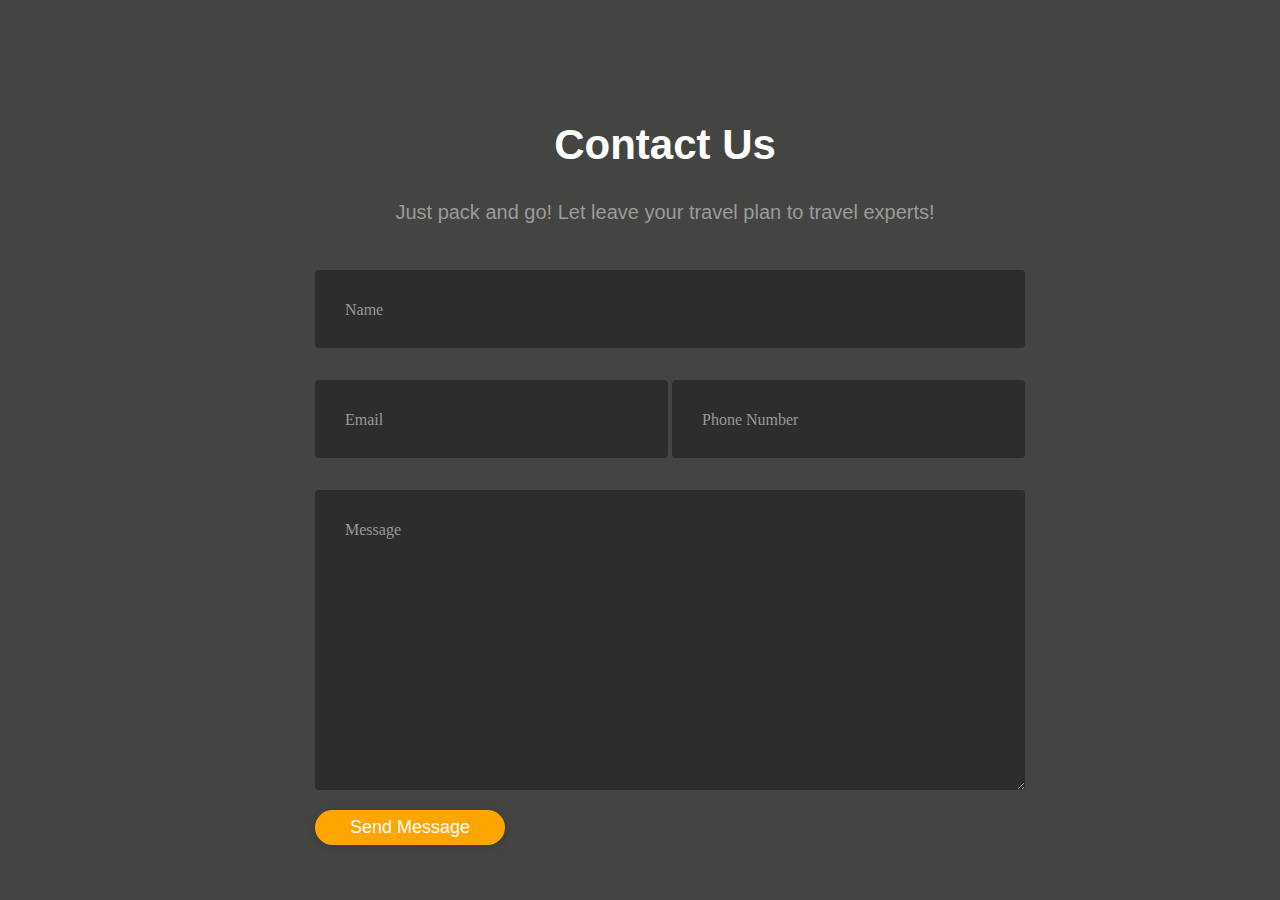
<file: contact.html>
<!DOCTYPE html>
<html lang="en">
    <head>
        <title>Contact US</title>
        <meta charset="UTF-8">
        <meta name="viewport" content="width=device-width, initial-scale=1">
        <link href="contact.css" rel="stylesheet">
    </head>
    <body>
        <div class="container">
            <div class="row">
                    <h1>Contact Us</h1>
            </div>
            <div class="row">
                    <h4 style="text-align:center">Just pack and go! Let leave your travel plan to travel experts!</h4>
            </div>
            <div class="row input-container">
                    <div class="col-xs-12">
                        <div class="styled-input wide">
                            <input type="text" required />
                            <label>Name</label> 
                        </div>
                    </div>
                    <div class="col-md-6 col-sm-12">
                        <div class="styled-input">
                            <input type="text" required />
                            <label>Email</label> 
                        </div>
                    </div>
                    <div class="col-md-6 col-sm-12">
                        <div class="styled-input" style="float:right;">
                            <input type="text" required />
                            <label>Phone Number</label> 
                        </div>
                    </div>
                    <div class="col-xs-12">
                        <div class="styled-input wide">
                            <textarea required></textarea>
                            <label>Message</label>
                        </div>
                    </div>
                    <div class="col-xs-12">
                        <button onclick="submitted()" class="btn-lrg submit-btn">Send Message</button>
                        
                    </div>
            </div>
            <script src="app.js"></script> 
        </div>
       
    </body>
</html>
</file>
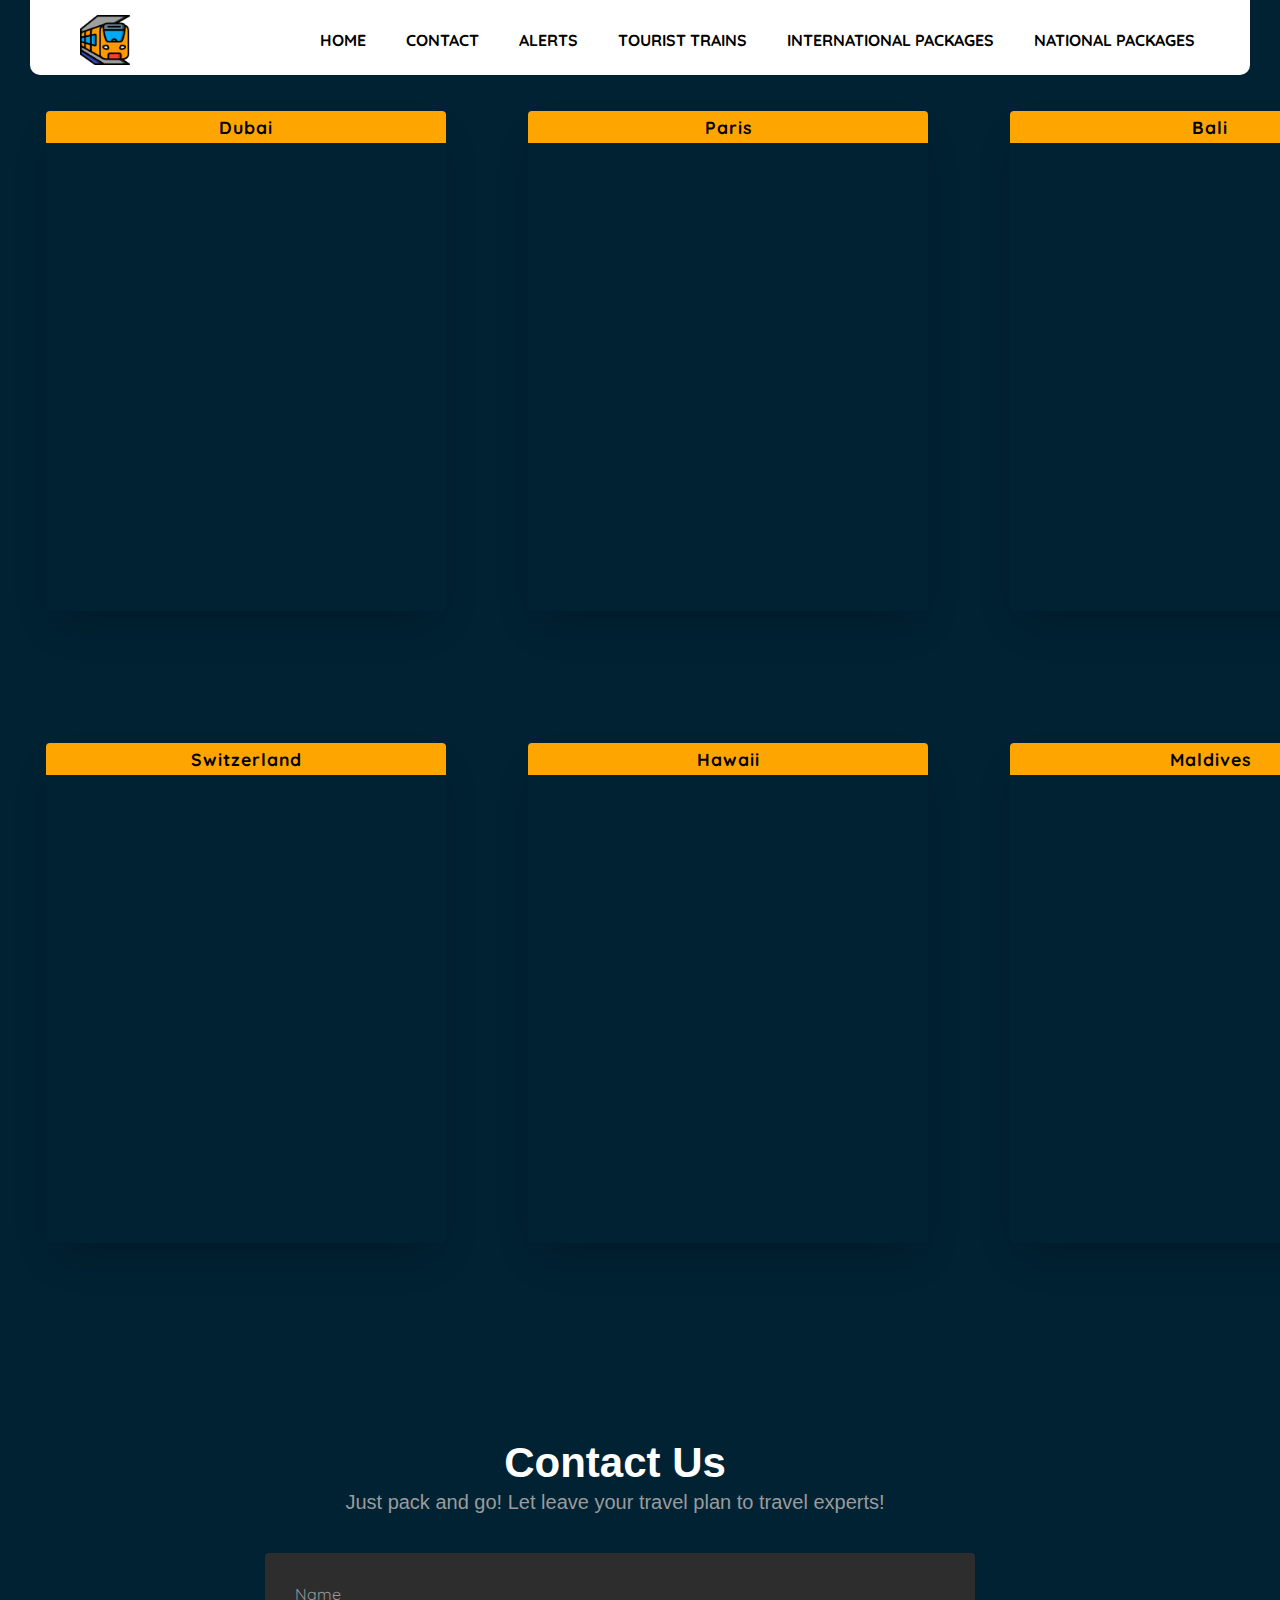
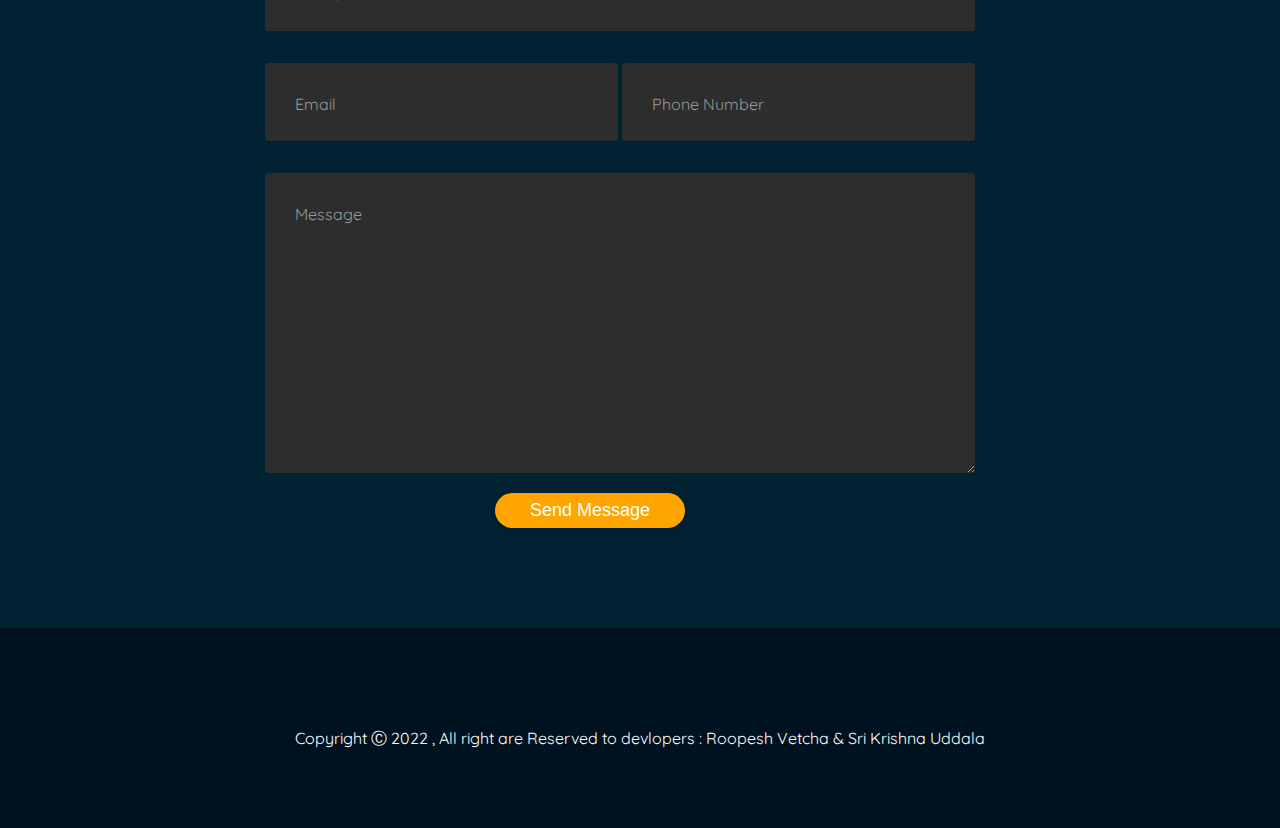
<file: international.html>
<!DOCTYPE html>
<html lang="en">
    <head>
        <title>National Packages</title>
        <meta charset="UTF-8">
        <meta name="viewport" content="width=device-width, initial-scale=1">
        <link href="international.css" rel="stylesheet">
        <link rel="shortcut icon" href="images/logomain.png" type="image/x-icon">
        <link rel="stylesheet" href="https://cdnjs.cloudflare.com/ajax/libs/font-awesome/6.2.1/css/all.min.css" integrity="sha512-MV7K8+y+gLIBoVD59lQIYicR65iaqukzvf/nwasF0nqhPay5w/9lJmVM2hMDcnK1OnMGCdVK+iQrJ7lzPJQd1w==" crossorigin="anonymous" referrerpolicy="no-referrer" />
    
    </head>
    <center>
        <div id="first-sec" class="navigation-bar">
            <img src="images/logomain.png" alt="">
            <nav>
                <ul>
                    <li><a href="index.html">Home</a></li>
                    
                    <li><a class="white" href="contact.html">Contact</a></li>
                    <li><a class="white" href="https://www.irctc.co.in/nget/enquiry/alerts">Alerts</a></li>
                    <li><a class="white" href="#">Tourist Trains</a></li>
                    <li><a class="white" href="international.html">International Packages</a></li>
                    <li><a href="national.html">National Packages</a></li>
                </ul>
            </nav>
        </div>
    <body>
        <div class="boxes">
            <li class="cards_item">
                <div class="card" style="background: url(https://www.visitdubai.com/-/media/images/leisure/detail-pages/explore-dubai/1-1-about-dubai-t14/1-1-about-dubai-t14-fallback-v2.jpeg); background-position: center;
                background-repeat: no-repeat;
                background-size: cover;">
                    <p class="card_title">Dubai</p>
                  </div>    
              </li>
              <li class="cards_item">
                <div class="card" style="background: url(https://i.natgeofe.com/n/41db9fb7-93e6-4d40-8838-71db6d0b057f/02_Europe_square.jpg); background-position: center;
                background-repeat: no-repeat;
                background-size: cover;">
                <p class="card_title">Paris</p>
              </li>
              <li class="cards_item">
                <div class="card" style="background: url(https://imageio.forbes.com/specials-images/imageserve/675172642/pura-ulun-danu-bratan-temple-in-Bali-/960x0.jpg?format=jpg&width=960); background-position: center;
                background-repeat: no-repeat;
                background-size: cover;">
                <p class="card_title">Bali</p>
              </li>
              
            </div>
        <div class="boxes">
            <li class="cards_item">
                <div class="card" style="background: url(https://www.expatica.com/app/uploads/sites/9/2017/07/cost-of-living-thun.jpg); background-position: center;
                background-repeat: no-repeat;
                background-size: cover;">
                <p class="card_title">Switzerland</p>
                    
                  </div>    
              </li>
              <li class="cards_item">
                <div class="card" style="background: url(https://a.cdn-hotels.com/gdcs/production33/d1957/3dca8448-04b8-41f7-9484-831ee08e0f53.jpg?impolicy=fcrop&w=800&h=533&q=medium); background-position: center;
                background-repeat: no-repeat;
                background-size: cover;">
                <p class="card_title">Hawaii</p>
              </li>
              <li class="cards_item">
                <div class="card" style="background: url(https://images.news18.com/ibnlive/uploads/2021/09/1600x1600px_b.jpg); background-position: center;
                background-repeat: no-repeat;
                background-size: cover;">
                <p class="card_title">Maldives</p>
              </li>
              
            </div>

    </body>
<br><br><br><br>

    <div class="contact-me">
        <div class="container">
            <div class="row">
                    <h1>Contact Us</h1>
            </div>
            <div class="row">
                    <h4 style="text-align:center">Just pack and go! Let leave your travel plan to travel experts!</h4>
            </div>
            <div class="row input-container">
                    <div class="col-xs-12">
                        <div class="styled-input wide">
                            <input type="text" required />
                            <label>Name</label> 
                        </div>
                    </div>
                    <div class="col-md-6 col-sm-12">
                        <div class="styled-input">
                            <input type="text" required />
                            <label>Email</label> 
                        </div>
                    </div>
                    <div class="col-md-6 col-sm-12">
                        <div class="styled-input" style="float:right;">
                            <input type="text" required />
                            <label>Phone Number</label> 
                        </div>
                    </div>
                    <div class="col-xs-12">
                        <div class="styled-input wide">
                            <textarea required></textarea>
                            <label>Message</label>
                        </div>
                    </div>
                    <div class="col-xs-12">
                        <button onclick="submitted()" class="btn-lrg submit-btn">Send Message</button>
                        
                    </div>
            </div>
        </div>
        <script src="app.js"></script>
    </div>

    <footer>
        <div class="icons">
            <i class="fa-brands fa-facebook"></i>
            <i class="fa-brands fa-youtube"></i>
            <i class="fa-brands fa-instagram"></i>
            <i class="fa-brands fa-linkedin"></i>
            <i class="fa-brands fa-telegram"></i>
            <i class="fa-brands fa-pinterest"></i>
            <i class="fa-brands fa-tumblr"></i>
            <i class="fa-brands fa-twitter"></i>
            
        </div>
        <div class="about">
            Copyright Ⓒ 2022 , All right are Reserved to devlopers
: Roopesh Vetcha &
Sri Krishna Uddala

        </div>
    </footer>
</center>

</html>
</file>
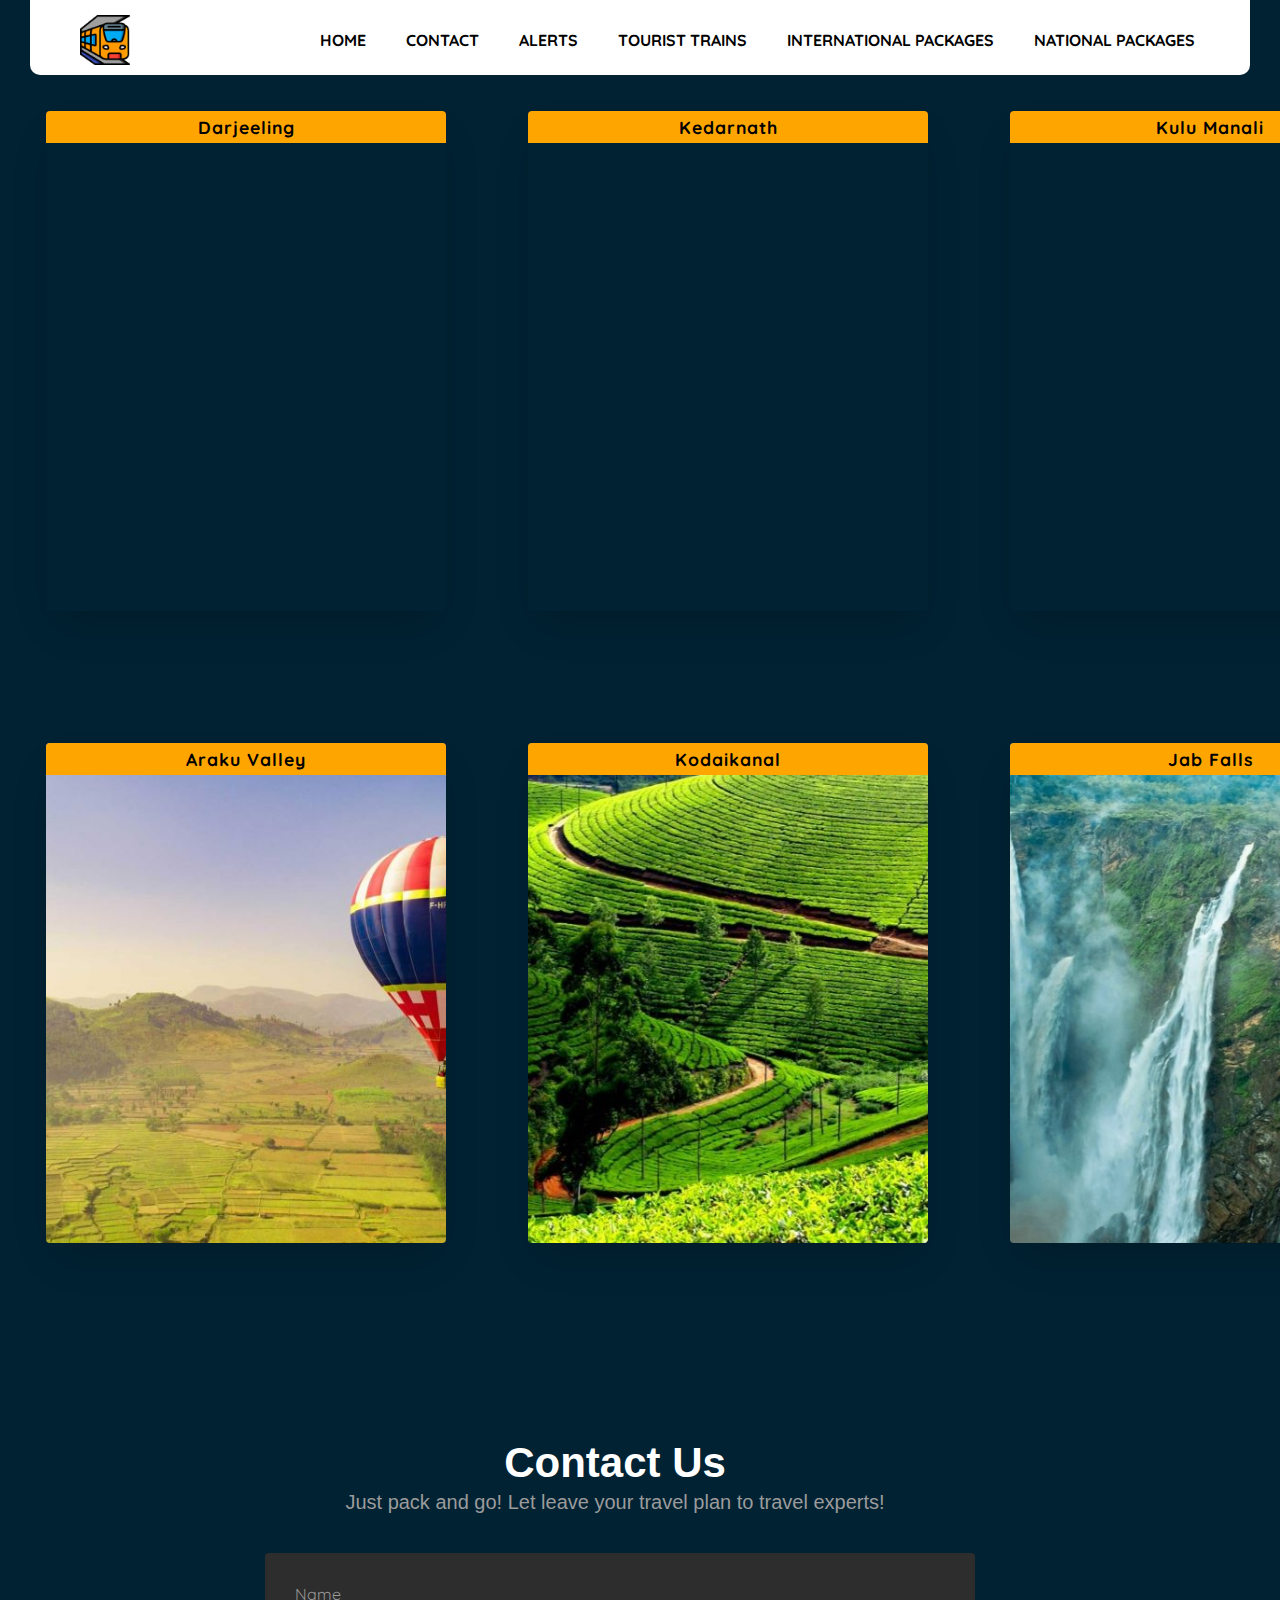
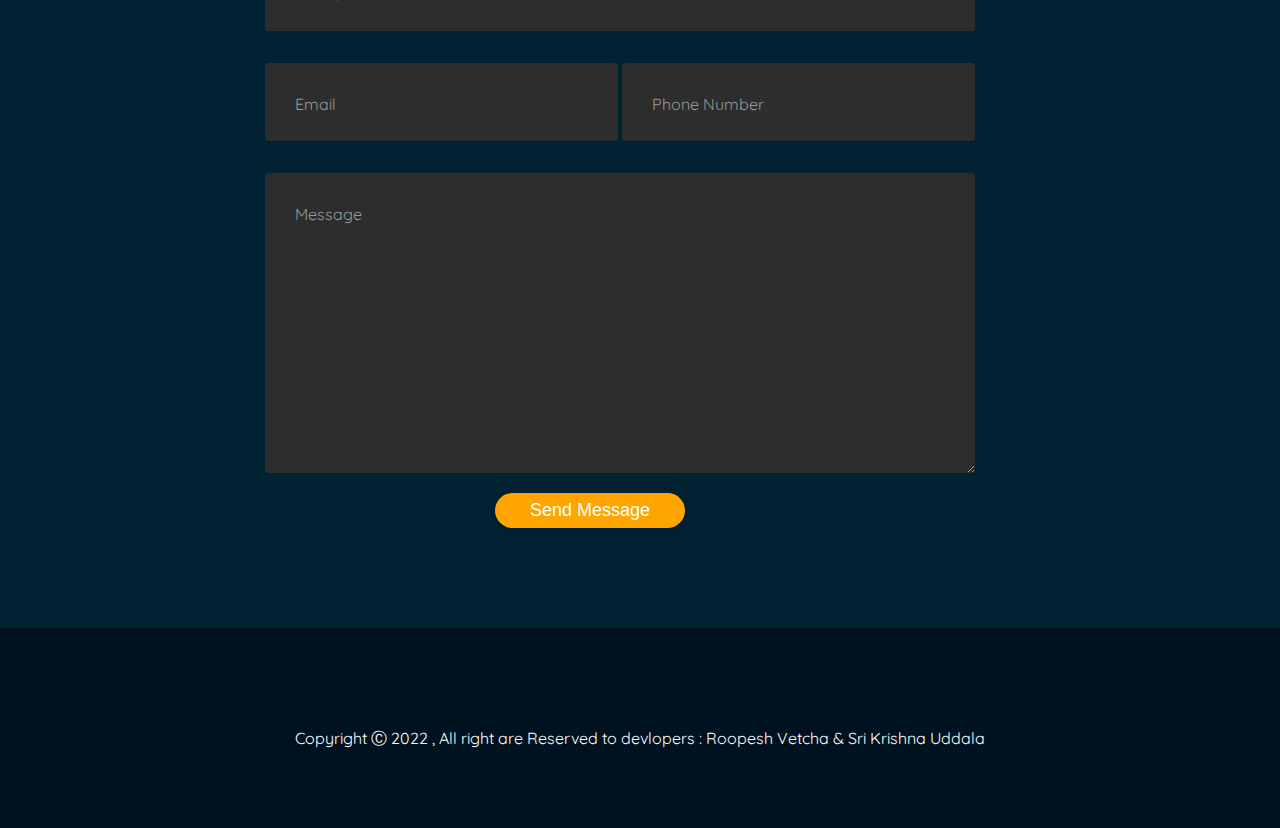
<file: national.html>
<!DOCTYPE html>
<html lang="en">
    <head>
        <title>National Packages</title>
        <meta charset="UTF-8">
        <meta name="viewport" content="width=device-width, initial-scale=1">
        <link href="national.css" rel="stylesheet">
        <link rel="shortcut icon" href="images/logomain.png" type="image/x-icon">
        <link rel="stylesheet" href="https://cdnjs.cloudflare.com/ajax/libs/font-awesome/6.2.1/css/all.min.css" integrity="sha512-MV7K8+y+gLIBoVD59lQIYicR65iaqukzvf/nwasF0nqhPay5w/9lJmVM2hMDcnK1OnMGCdVK+iQrJ7lzPJQd1w==" crossorigin="anonymous" referrerpolicy="no-referrer" />
    
    </head>
    <center>
        <div id="first-sec" class="navigation-bar">
            <img src="images/logomain.png" alt="">
            <nav>
                <ul>
                    <li><a href="index.html">Home</a></li>
                    
                    <li><a class="white" href="contact.html">Contact</a></li>
                    <li><a class="white" href="https://www.irctc.co.in/nget/enquiry/alerts">Alerts</a></li>
                    <li><a class="white" href="#">Tourist Trains</a></li>
                    <li><a class="white" href="international.html">International Packages</a></li>
                    <li><a href="national.html">National Packages</a></li>
                </ul>
            </nav>
        </div>
    <body>
        <div class="boxes">
            <li class="cards_item">
                <div class="card" style="background: url(https://www.tourmyindia.com/socialimg/kullu-manali-tourism.jpg); background-position: center;
                background-repeat: no-repeat;
                background-size: cover;">
                    <p class="card_title">Darjeeling</p>
                  </div>    
              </li>
              <li class="cards_item">
                <div class="card" style="background: url(https://www.shrineyatra.com/wp-content/uploads/2021/08/Kedarnath-Yatra-from-Haridwar.jpg); background-position: center;
                background-repeat: no-repeat;
                background-size: cover;">
                <p class="card_title">Kedarnath</p>
              </li>
              <li class="cards_item">
                <div class="card" style="background: url(https://hblimg.mmtcdn.com/content/hubble/img/destimg/mmt/activities/m_Darjeeling_destjulimg_6_l_810_1215.jpg); background-position: center;
                background-repeat: no-repeat;
                background-size: cover;">
                <p class="card_title">Kulu Manali</p>
              </li>
              
            </div>
        <div class="boxes">
            <li class="cards_item">
                <div class="card" style="background: url(images/Araku\ Valley.jpg); background-position: center;
                background-repeat: no-repeat;
                background-size: cover;">
                <p class="card_title">Araku Valley</p>
                    
                  </div>    
              </li>
              <li class="cards_item">
                <div class="card" style="background: url(images/kodaikanal.jpg); background-position: center;
                background-repeat: no-repeat;
                background-size: cover;">
                <p class="card_title">Kodaikanal</p>
              </li>
              <li class="cards_item">
                <div class="card" style="background: url(images/jabfalls-kn.jpg); background-position: center;
                background-repeat: no-repeat;
                background-size: cover;">
                <p class="card_title">Jab Falls</p>
              </li>
              
            </div>

    </body>
    <br><br><br><br>

    <div class="contact-me">
        <div class="container">
            <div class="row">
                    <h1>Contact Us</h1>
            </div>
            <div class="row">
                    <h4 style="text-align:center">Just pack and go! Let leave your travel plan to travel experts!</h4>
            </div>
            <div class="row input-container">
                    <div class="col-xs-12">
                        <div class="styled-input wide">
                            <input type="text" required />
                            <label>Name</label> 
                        </div>
                    </div>
                    <div class="col-md-6 col-sm-12">
                        <div class="styled-input">
                            <input type="text" required />
                            <label>Email</label> 
                        </div>
                    </div>
                    <div class="col-md-6 col-sm-12">
                        <div class="styled-input" style="float:right;">
                            <input type="text" required />
                            <label>Phone Number</label> 
                        </div>
                    </div>
                    <div class="col-xs-12">
                        <div class="styled-input wide">
                            <textarea required></textarea>
                            <label>Message</label>
                        </div>
                    </div>
                    <div class="col-xs-12">
                        <button onclick="submitted()" class="btn-lrg submit-btn">Send Message</button>
                        
                    </div>
            </div>
        </div>
        <script src="app.js"></script>
    </div>
    <footer>
        <div class="icons">
            <i class="fa-brands fa-facebook"></i>
            <i class="fa-brands fa-youtube"></i>
            <i class="fa-brands fa-instagram"></i>
            <i class="fa-brands fa-linkedin"></i>
            <i class="fa-brands fa-telegram"></i>
            <i class="fa-brands fa-pinterest"></i>
            <i class="fa-brands fa-tumblr"></i>
            <i class="fa-brands fa-twitter"></i>
            
        </div>
        <div class="about">
            Copyright Ⓒ 2022 , All right are Reserved to devlopers
: Roopesh Vetcha &
Sri Krishna Uddala

        </div>
    </footer>
</center>

</html>
</file>
<file: contact.css>
body {
    background-color: #444442;
    padding-top: 85px;
}
h1 {
    font-family: 'Poppins', sans-serif, 'arial';
    font-weight: 600;
    font-size: 42px;
    color: white;
    text-align: center;
    margin-left: 50px;
  }
  
  h4 {
    font-family: 'Roboto', sans-serif, 'arial';
    font-weight: 400;
    font-size: 20px;
    color: #9b9b9b;
    line-height: 1.5;
    margin-left: 50px;
  }
  
  /* ///// inputs /////*/
  
  
  
  input:focus ~ label, textarea:focus ~ label, input:valid ~ label, textarea:valid ~ label {
    font-size: 0.75em;
    color: orange;
    top: -5px;
    -webkit-transition: all 0.225s ease;
    transition: all 0.225s ease;
  }
  
  .styled-input {
    float: left;
    width: 293px;
    margin: 1rem 0;
    position: relative;
    border-radius: 4px;
  }
  
  @media only screen and (max-width: 768px){
    .styled-input {
        width:100%;
    }
  }
  
  .styled-input label {
    color: #999;
    padding: 1.3rem 30px 1rem 30px;
    position: absolute;
    top: 10px;
    left: 0;
    -webkit-transition: all 0.25s ease;
    transition: all 0.25s ease;
    pointer-events: none;
  }
  
  .styled-input.wide { 
    width: 650px;
    max-width: 100%;
  }
  
  input,
  textarea {
    padding: 30px;
    border: 0;
    width: 100%;
    font-size: 1rem;
    background-color: #2d2d2d;
    color: white;
    border-radius: 4px;
  }
  
  input:focus,
  textarea:focus { outline: 0; }
  
  input:focus ~ span,
  textarea:focus ~ span {
    width: 100%;
    -webkit-transition: all 0.075s ease;
    transition: all 0.075s ease;
  }
  
  textarea {
    width: 100%;
    min-height: 15em;
  }
  
  .input-container {
    width: 650px;
    max-width: 100%;
    margin: 20px auto 25px auto;
  }
  
  .submit-btn {
  
    padding: 7px 35px;
    border-radius: 60px;
    display: inline-block;
    background-color: #ffa500;
    color: white;
    font-size: 18px;
    cursor: pointer;
    box-shadow: 0 2px 5px 0 rgba(0,0,0,0.06),
              0 2px 10px 0 rgba(0,0,0,0.07);
    -webkit-transition: all 300ms ease;
    transition: all 300ms ease;
    outline: none;
    border: none;
  }
  
  .submit-btn:hover {
    transform: translateY(1px);
    box-shadow: 0 1px 1px 0 rgba(0,0,0,0.10),
              0 1px 1px 0 rgba(0,0,0,0.09);
  }
  
  @media (max-width: 768px) {
    .submit-btn {
        width:100%;
        float: none;
        text-align:center;
    }
  }
  
  input[type=checkbox] + label {
  color: #ccc;
  font-style: italic;
  } 
  
  input[type=checkbox]:checked + label {
  color: #f00;
  font-style: normal;
  }
</file>
<file: international.css>
@import url('https://fonts.googleapis.com/css?family=Quicksand:400,700');

/* Design */


*{
    margin: 0;
    padding: 0;
    scroll-behavior: smooth;
}

body{
    /* background-color: #eef3f9; */
    background-color: #002233;
    height: auto;
    color: white;
    font-family: 'Quicksand', serif;
  font-style: normal;
  font-weight: 400;
  
    /* background-image: url(images/wave-haikei.svg);
    background-position: center;
    background-repeat: no-repeat;
    background-size: cover; */

   
}

.boxes{
    margin-top: 100px;
    display: flex;
    gap: 50px;
    margin-left: 30px;
    margin-right: 30px;
    
}

.navigation-bar{
    display: flex;
    justify-content: space-between;
    margin-left: 30px;
    margin-right: 30px;
    border-bottom-left-radius: 10px;
    border-bottom-right-radius: 10px;
    
    background-color: white;
    /* position: relative; */

    
    height: 30px;
    top: 0;
    bottom: 0;
    margin-bottom: -80px;
    padding-top: 15px;
    padding-bottom: 30px;
    
    
}

ul a:hover{
    background-color: #ffa600;
    transition: 0.2s;
}

ul a.white:hover{
    background-color: #ffa600;
    transition: 0.2s;
}

.nav-first{
    background-image: url(images/blob-haikei.svg);
    background-position: center;
    background-repeat: no-repeat;
    background-size: cover;
}

.navigation-bar img{
    height: 50px;
    margin-left: 50px;
    position: relative;
}

nav{
    background-color: transparent;
    border-radius: 10px;
    height: 50px;
}

ul{
    list-style: none;
    display: flex;
    gap: 30px;
    margin-top: 15px;
    margin-right: 50px;
}

ul a{
    text-decoration: none;
    color: black;
    text-transform: uppercase;
    transition: 0.2s;
    border-radius: 5px;
    font-weight: bold;
    padding-left: 5px;
    padding-right: 5px;
    padding-top: 2px;
    padding-bottom: 2px;
}

footer{
    margin-top: 100px;
    padding-top: 50px;
    justify-content: center;
    padding-bottom: 50px;
    height: 100px;
    background-color: #013048;
    background: url(images/layered-waves-haikei.svg);
    background-position: center;
    background-repeat: no-repeat;
    background-size: cover;
  }

  .icons{
    display: flex;
    justify-content: center;
    gap: 50px;
    padding-bottom: 50px;
  }


/* Font */

.main{
  max-width: 1200px;
  margin: 0 auto;
  margin-top: 500px;
}

h1 {
    font-size: 24px;
    font-weight: 400;
    text-align: center;
}

img {
  height: auto;
  max-width: 100%;
  vertical-align: middle;
}

.btn {
  color: #000000;
  padding: 0.8rem;
  font-size: 14px;
  text-transform: uppercase;
  border-radius: 4px;
  font-weight: 400;
  display: block;
  width: 100%;
  cursor: pointer;
  border: 1px solid rgba(255, 255, 255, 0.2);
  background: transparent;
}

.btn:hover {
  background-color: rgba(255, 255, 255, 0.12);
}

.cards {
  display: flex;
  flex-wrap: wrap;
  list-style: none;
  margin: 0;
  padding: 0;
}

.cards_item {
  display: flex;
  padding: 1rem;
}

@media (min-width: 40rem) {
  .cards_item {
    width: 50%;
  }
}



.card {
  background-color: white;
  border-radius: 0.25rem;
  box-shadow: 0 20px 40px -14px rgba(0, 0, 0, 0.25);
  display: flex;
  flex-direction: column;
  overflow: hidden;
  height: 500px;
  width: 400px;
  transition: 0.5s;
  
}

.card_content {
  padding: 1rem;
  background: linear-gradient(to bottom left, #ffd500 40%, #FFC39E 100%);
}

.card_title {
  color: black;
  font-size: 1.1rem;
  font-weight: 700;
  letter-spacing: 1px;
  text-transform: capitalize;
  margin: 0px;
  background-color: orange;
  padding: 5px;
}

.card_text {
  color: black;
  font-size: 0.875rem;
  line-height: 1.5;
  margin-bottom: 1.25rem;    
  font-weight: 400;
}


.card:hover{
    transform: scale(0.95);
    transition: 0.5s;
}

.contact-me{
    margin-top: 100px;
    margin-right: 100px;
}

h1 {
    font-family: 'Poppins', sans-serif, 'arial';
    font-weight: 600;
    font-size: 42px;
    color: white;
    text-align: center;
    margin-left: 50px;
}

h4 {
    font-family: 'Roboto', sans-serif, 'arial';
    font-weight: 400;
    font-size: 20px;
    color: #9b9b9b;
    line-height: 1.5;
    margin-left: 50px;
}

/* ///// inputs /////*/



input:focus ~ label, textarea:focus ~ label, input:valid ~ label, textarea:valid ~ label {
    font-size: 0.75em;
    color: orange;
    top: -5px;
    -webkit-transition: all 0.225s ease;
    transition: all 0.225s ease;
}

.styled-input {
    float: left;
    width: 293px;
    margin: 1rem 0;
    position: relative;
    border-radius: 4px;
}

@media only screen and (max-width: 768px){
    .styled-input {
        width:100%;
    }
}

.styled-input label {
    color: #999;
    padding: 1.3rem 30px 1rem 30px;
    position: absolute;
    top: 10px;
    left: 0;
    -webkit-transition: all 0.25s ease;
    transition: all 0.25s ease;
    pointer-events: none;
}

.styled-input.wide { 
    width: 650px;
    max-width: 100%;
}

input,
textarea {
    padding: 30px;
    border: 0;
    width: 100%;
    font-size: 1rem;
    background-color: #2d2d2d;
    color: white;
    border-radius: 4px;
}

input:focus,
textarea:focus { outline: 0; }

input:focus ~ span,
textarea:focus ~ span {
    width: 100%;
    -webkit-transition: all 0.075s ease;
    transition: all 0.075s ease;
}

textarea {
    width: 100%;
    min-height: 15em;
}

.input-container {
    width: 650px;
    max-width: 100%;
    margin: 20px auto 25px auto;
}

.submit-btn {
  
    padding: 7px 35px;
    border-radius: 60px;
    display: inline-block;
    background-color: #ffa500;
    color: white;
    font-size: 18px;
    cursor: pointer;
    box-shadow: 0 2px 5px 0 rgba(0,0,0,0.06),
              0 2px 10px 0 rgba(0,0,0,0.07);
    -webkit-transition: all 300ms ease;
    transition: all 300ms ease;
    outline: none;
    border: none;
}

.submit-btn:hover {
    transform: translateY(1px);
    box-shadow: 0 1px 1px 0 rgba(0,0,0,0.10),
              0 1px 1px 0 rgba(0,0,0,0.09);
}

@media (max-width: 768px) {
    .submit-btn {
        width:100%;
        float: none;
        text-align:center;
    }
}

input[type=checkbox] + label {
  color: #ccc;
  font-style: italic;
} 

input[type=checkbox]:checked + label {
  color: #f00;
  font-style: normal;
}
</file>
<file: national.css>
@import url('https://fonts.googleapis.com/css?family=Quicksand:400,700');

/* Design */


*{
    margin: 0;
    padding: 0;
    scroll-behavior: smooth;
}

body{
    /* background-color: #eef3f9; */
    background-color: #002233;
    height: auto;
    color: white;
    font-family: 'Quicksand', serif;
  font-style: normal;
  font-weight: 400;
  
    /* background-image: url(images/wave-haikei.svg);
    background-position: center;
    background-repeat: no-repeat;
    background-size: cover; */

   
}

.boxes{
    margin-top: 100px;
    display: flex;
    gap: 50px;
    margin-left: 30px;
    margin-right: 30px;
    
}

.navigation-bar{
    display: flex;
    justify-content: space-between;
    margin-left: 30px;
    margin-right: 30px;
    border-bottom-left-radius: 10px;
    border-bottom-right-radius: 10px;
    
    background-color: white;
    /* position: relative; */

    
    height: 30px;
    top: 0;
    bottom: 0;
    margin-bottom: -80px;
    padding-top: 15px;
    padding-bottom: 30px;
    
    
}

ul a:hover{
    background-color: #ffa600;
    transition: 0.2s;
}

ul a.white:hover{
    background-color: #ffa600;
    transition: 0.2s;
}

.nav-first{
    background-image: url(images/blob-haikei.svg);
    background-position: center;
    background-repeat: no-repeat;
    background-size: cover;
}

.navigation-bar img{
    height: 50px;
    margin-left: 50px;
    position: relative;
}

nav{
    background-color: transparent;
    border-radius: 10px;
    height: 50px;
}

ul{
    list-style: none;
    display: flex;
    gap: 30px;
    margin-top: 15px;
    margin-right: 50px;
}

ul a{
    text-decoration: none;
    color: black;
    text-transform: uppercase;
    transition: 0.2s;
    border-radius: 5px;
    font-weight: bold;
    padding-left: 5px;
    padding-right: 5px;
    padding-top: 2px;
    padding-bottom: 2px;
}

footer{
    margin-top: 100px;
    padding-top: 50px;
    justify-content: center;
    padding-bottom: 50px;
    height: 100px;
    background-color: #013048;
    background: url(images/layered-waves-haikei.svg);
    background-position: center;
    background-repeat: no-repeat;
    background-size: cover;
  }

  .icons{
    display: flex;
    justify-content: center;
    gap: 50px;
    padding-bottom: 50px;
  }


/* Font */

.main{
  max-width: 1200px;
  margin: 0 auto;
  margin-top: 500px;
}

h1 {
    font-size: 24px;
    font-weight: 400;
    text-align: center;
}

img {
  height: auto;
  max-width: 100%;
  vertical-align: middle;
}

.btn {
  color: #000000;
  padding: 0.8rem;
  font-size: 14px;
  text-transform: uppercase;
  border-radius: 4px;
  font-weight: 400;
  display: block;
  width: 100%;
  cursor: pointer;
  border: 1px solid rgba(255, 255, 255, 0.2);
  background: transparent;
}

.btn:hover {
  background-color: rgba(255, 255, 255, 0.12);
}

.cards {
  display: flex;
  flex-wrap: wrap;
  list-style: none;
  margin: 0;
  padding: 0;
}

.cards_item {
  display: flex;
  padding: 1rem;
}

@media (min-width: 40rem) {
  .cards_item {
    width: 50%;
  }
}



.card {
  background-color: white;
  border-radius: 0.25rem;
  box-shadow: 0 20px 40px -14px rgba(0, 0, 0, 0.25);
  display: flex;
  flex-direction: column;
  overflow: hidden;
  height: 500px;
  width: 400px;
  transition: 0.5s;
  
}

.card_content {
  padding: 1rem;
  background: linear-gradient(to bottom left, #ffd500 40%, #FFC39E 100%);
}

.card_title {
  color: black;
  font-size: 1.1rem;
  font-weight: 700;
  letter-spacing: 1px;
  text-transform: capitalize;
  margin: 0px;
  background-color: orange;
  padding: 5px;
}

.card_text {
  color: black;
  font-size: 0.875rem;
  line-height: 1.5;
  margin-bottom: 1.25rem;    
  font-weight: 400;
}


.card:hover{
    transform: scale(0.95);
    transition: 0.5s;
}


.contact-me{
  margin-top: 100px;
  margin-right: 100px;
}

h1 {
  font-family: 'Poppins', sans-serif, 'arial';
  font-weight: 600;
  font-size: 42px;
  color: white;
  text-align: center;
  margin-left: 50px;
}

h4 {
  font-family: 'Roboto', sans-serif, 'arial';
  font-weight: 400;
  font-size: 20px;
  color: #9b9b9b;
  line-height: 1.5;
  margin-left: 50px;
}

/* ///// inputs /////*/



input:focus ~ label, textarea:focus ~ label, input:valid ~ label, textarea:valid ~ label {
  font-size: 0.75em;
  color: orange;
  top: -5px;
  -webkit-transition: all 0.225s ease;
  transition: all 0.225s ease;
}

.styled-input {
  float: left;
  width: 293px;
  margin: 1rem 0;
  position: relative;
  border-radius: 4px;
}

@media only screen and (max-width: 768px){
  .styled-input {
      width:100%;
  }
}

.styled-input label {
  color: #999;
  padding: 1.3rem 30px 1rem 30px;
  position: absolute;
  top: 10px;
  left: 0;
  -webkit-transition: all 0.25s ease;
  transition: all 0.25s ease;
  pointer-events: none;
}

.styled-input.wide { 
  width: 650px;
  max-width: 100%;
}

input,
textarea {
  padding: 30px;
  border: 0;
  width: 100%;
  font-size: 1rem;
  background-color: #2d2d2d;
  color: white;
  border-radius: 4px;
}

input:focus,
textarea:focus { outline: 0; }

input:focus ~ span,
textarea:focus ~ span {
  width: 100%;
  -webkit-transition: all 0.075s ease;
  transition: all 0.075s ease;
}

textarea {
  width: 100%;
  min-height: 15em;
}

.input-container {
  width: 650px;
  max-width: 100%;
  margin: 20px auto 25px auto;
}

.submit-btn {

  padding: 7px 35px;
  border-radius: 60px;
  display: inline-block;
  background-color: #ffa500;
  color: white;
  font-size: 18px;
  cursor: pointer;
  box-shadow: 0 2px 5px 0 rgba(0,0,0,0.06),
            0 2px 10px 0 rgba(0,0,0,0.07);
  -webkit-transition: all 300ms ease;
  transition: all 300ms ease;
  outline: none;
  border: none;
}

.submit-btn:hover {
  transform: translateY(1px);
  box-shadow: 0 1px 1px 0 rgba(0,0,0,0.10),
            0 1px 1px 0 rgba(0,0,0,0.09);
}

@media (max-width: 768px) {
  .submit-btn {
      width:100%;
      float: none;
      text-align:center;
  }
}

input[type=checkbox] + label {
color: #ccc;
font-style: italic;
} 

input[type=checkbox]:checked + label {
color: #f00;
font-style: normal;
}
</file>
